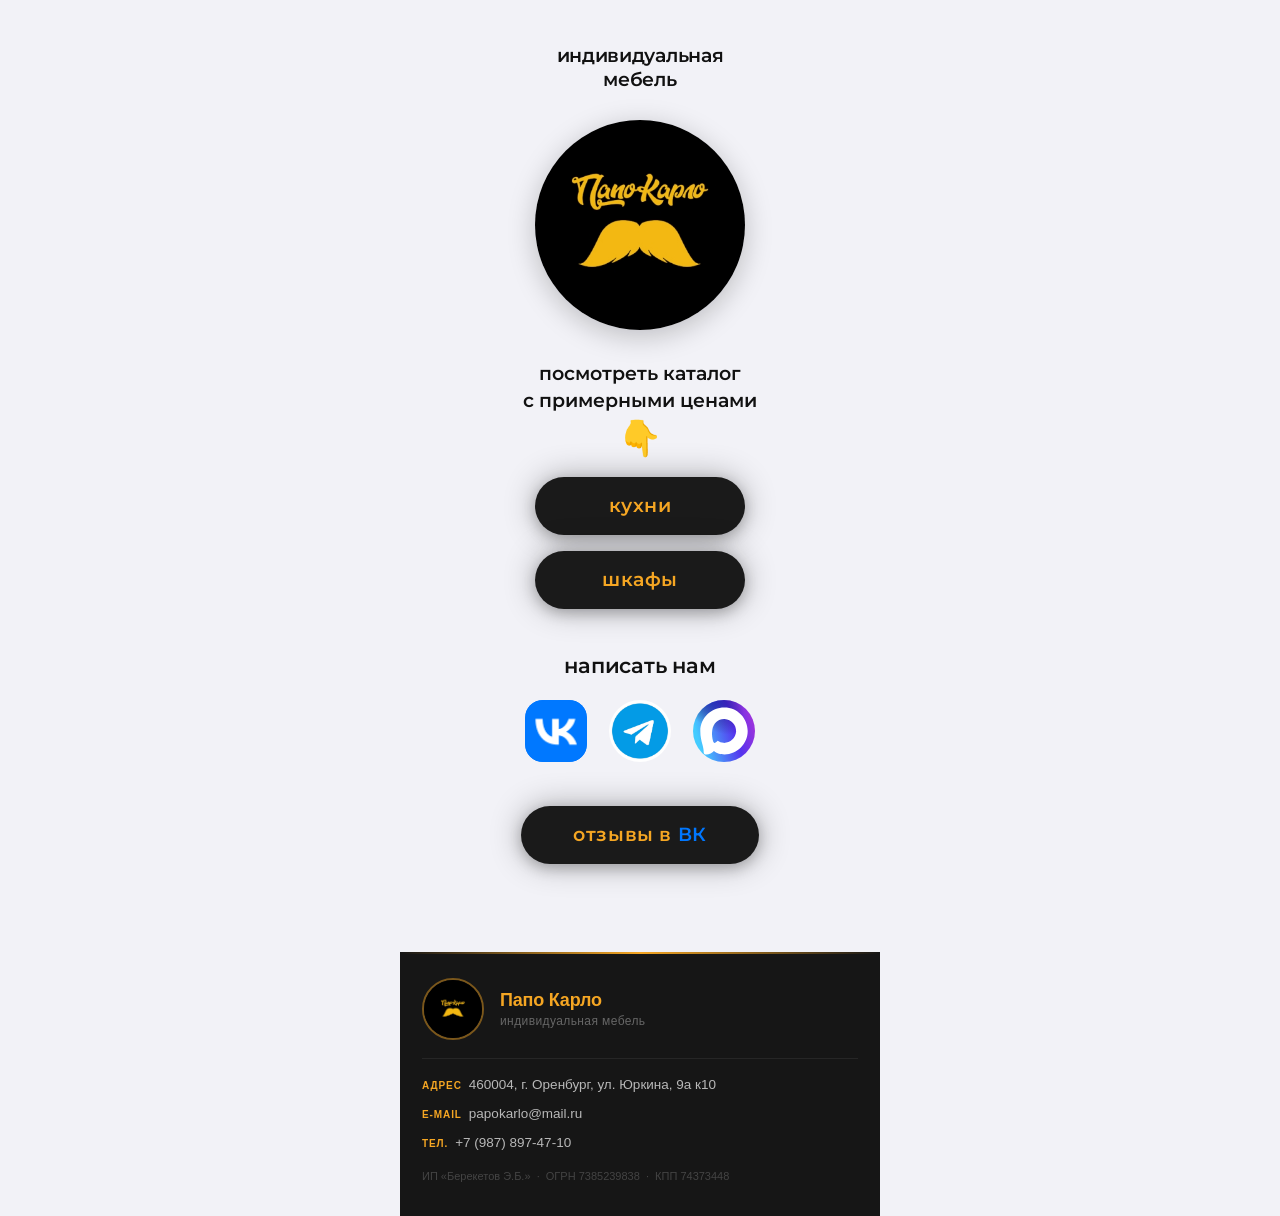
<file: index.html>
<!DOCTYPE html>
<html lang="ru">
<head>
  <meta charset="UTF-8">
  <meta name="viewport" content="width=device-width, initial-scale=1.0, maximum-scale=1.0, user-scalable=no">
  <meta name="format-detection" content="telephone=no, email=no, address=no">
  <title>Папо Карло — Индивидуальная мебель</title>
  <link rel="stylesheet" href="style.css">
</head>
<body>
  <div class="container">

    <main class="main-page">
      <h1 class="main-title">индивидуальная<br>мебель</h1>

      <div class="logo-circle">
        <img src="./images/logo.jpg" alt="Папо Карло">
      </div>

      <p class="catalog-label">посмотреть каталог<br>с примерными ценами</p>
      <div class="pointer-emoji">👇</div>

      <div class="btn-list">
        <a href="kuhni.html" class="btn btn-black">кухни</a>
        <a href="shkafy.html" class="btn btn-black">шкафы</a>
      </div>

      <section class="contact-section">
        <h2 class="section-title">написать нам</h2>

        <div class="social-row">
          <!-- VK -->
          <a href="https://vk.ru/papokarlo56" class="social-btn vk" target="_blank" rel="noopener" aria-label="ВКонтакте">
            <img src="./images/logo-vk.png" alt="">
          </a>

          <!-- Telegram -->
          <a href="https://t.me/+79878974710" class="social-btn telegram" target="_blank" rel="noopener" aria-label="Telegram">
            <img src="./images/logo-telegram.jpg" alt="Telegram">
          </a>

          <!-- MAX -->
          <a href="https://max.ru/u/f9LHodD0cOK3OOXmpDB6356bNdqKw5dNMMtFT4Jeg6U1zwDON3WSJLWB3o8" class="social-btn viber" target="_blank" rel="noopener" aria-label="MAX">
            <img src="./images/Логотип_MAX.svg" alt="MAX">
          </a>
        </div>

        <!-- Кнопка Отзывы -->
        <a href="https://vk.com/reviews-199595140" class="btn btn-black" style="margin-top:22px" target="_blank" rel="noopener">отзывы в&nbsp;<span style="color:#0077FF">ВК</span></a>
      </section>
    </main>

    <footer class="footer">
      <div class="footer-top">
        <a href="index.html" class="footer-logo-link">
          <div class="footer-logo">
            <img src="./images/logo.jpg" alt="Папо Карло">
          </div>
        </a>
        <div class="footer-brand">
          <p class="footer-brand-name">Папо Карло</p>
          <p class="footer-brand-tagline">индивидуальная мебель</p>
        </div>
      </div>
      <div class="footer-sep"></div>
      <div class="footer-contacts">
        <p><span class="fc-label">адрес</span>460004, г. Оренбург, ул. Юркина, 9а к10</p>
        <p><span class="fc-label">e-mail</span><a href="mailto:papokarlo@mail.ru">papokarlo@mail.ru</a></p>
        <p><span class="fc-label">тел.</span><a href="tel:+79878974710">+7 (987) 897-47-10</a></p>
      </div>
      <div class="footer-legal">
        <p>ИП «Берекетов Э.Б.»&nbsp;&nbsp;·&nbsp;&nbsp;ОГРН 7385239838&nbsp;&nbsp;·&nbsp;&nbsp;КПП 74373448</p>
      </div>
    </footer>

  </div>
</body>
</html>
</file>
<file: style.css>
@import url('https://fonts.googleapis.com/css2?family=Montserrat:ital,wght@0,100..900;1,100..900&display=swap');

*, *::before, *::after {
  margin: 0;
  padding: 0;
  box-sizing: border-box;
  -webkit-tap-highlight-color: transparent;
}

html, body {
  width: 100%;
  min-height: 100%;
  overflow-x: hidden;
  font-family: 'Montserrat', -apple-system, BlinkMacSystemFont, sans-serif;
  font-weight: 600;
  background: #f2f2f7;
  color: #111111;
}

.container {
  max-width: 480px;
  margin: 0 auto;
  min-height: 100vh;
  display: flex;
  flex-direction: column;
  background: #f2f2f7;
}

/* ==================== MAIN PAGE ==================== */

.main-page {
  flex: 1;
  display: flex;
  flex-direction: column;
  align-items: center;
  padding: 44px 24px 0;
}

.main-title {
  font-size: 19px;
  font-weight: 600;
  text-align: center;
  line-height: 1.25;
  margin-bottom: 28px;
  letter-spacing: -0.3px;
}

.logo-circle {
  width: 210px;
  height: 210px;
  border-radius: 50%;
  overflow: hidden;
  margin-bottom: 30px;
  box-shadow: 0 6px 28px rgba(0, 0, 0, 0.22);
}

.logo-circle img {
  width: 100%;
  height: 100%;
  object-fit: cover;
  display: block;
  transform: scale(1.55);
}

.catalog-label {
  font-size: 19px;
  font-weight: 600;
  text-align: center;
  line-height: 1.45;
  margin-bottom: 6px;
}

.pointer-emoji {
  font-size: 34px;
  text-align: center;
  margin-bottom: 22px;
  line-height: 1;
}

/* ==================== BUTTONS ==================== */

.btn-list {
  width: 100%;
  display: flex;
  flex-direction: column;
  align-items: center;
  gap: 16px;
  margin-bottom: 44px;
}

.btn {
  display: inline-flex;
  align-items: center;
  justify-content: center;
  width: auto;
  min-width: 210px;
  min-height: 58px;
  padding: 15px 52px;
  border-radius: 36px;
  font-family: 'Montserrat', sans-serif;
  font-size: 19px;
  font-weight: 600;
  line-height: 1;
  text-align: center;
  text-decoration: none;
  border: none;
  cursor: pointer;
  transition: transform 0.12s, box-shadow 0.12s;
  letter-spacing: 0.6px;
}

.btn-black {
  background: #1a1a1a;
  color: #f5a623;
  box-shadow: 0 0 32px rgba(0, 0, 0, 0.30), 0 4px 14px rgba(0, 0, 0, 0.22);
}

.btn-black:active {
  transform: scale(0.97);
  box-shadow: 0 0 14px rgba(0, 0, 0, 0.16), 0 2px 6px rgba(0, 0, 0, 0.14);
}

.btn-phone {
  background: #1a1a1a;
  color: #ffffff;
  font-size: 22px;
  letter-spacing: 1px;
  box-shadow: 0 0 22px rgba(0, 0, 0, 0.22), 0 2px 8px rgba(0, 0, 0, 0.18);
}

.btn-phone:active {
  transform: scale(0.97);
  box-shadow: 0 0 10px rgba(0, 0, 0, 0.14);
}

/* ==================== CONTACT SECTION ==================== */

.contact-section {
  width: 100%;
  display: flex;
  flex-direction: column;
  align-items: center;
  gap: 22px;
  margin-bottom: 44px;
}

.section-title {
  font-size: 21px;
  font-weight: 600;
  text-align: center;
  letter-spacing: -0.2px;
}

.social-row {
  display: flex;
  gap: 22px;
  justify-content: center;
  align-items: center;
}

.social-btn {
  display: flex;
  align-items: center;
  justify-content: center;
  width: 62px;
  height: 62px;
  text-decoration: none;
  transition: transform 0.12s;
  flex-shrink: 0;
}

.social-btn:active {
  transform: scale(0.93);
}

.social-btn.vk {
  background: #0077FF;
  border-radius: 18px;
  overflow: hidden;
}

.social-btn.telegram {
  border-radius: 50%;
  overflow: hidden;
}

.social-btn.viber {
  border-radius: 50%;
  overflow: hidden;
}

.social-btn img,
.social-btn svg {
  width: 100%;
  height: 100%;
  display: block;
  object-fit: cover;
}


/* ==================== FOOTER ==================== */

.footer,
.footer * {
  font-family: -apple-system, BlinkMacSystemFont, 'Helvetica Neue', Arial, sans-serif;
  font-weight: 400;
}

.footer {
  background: #161616;
  margin-top: 44px;
  overflow: hidden;
}

/* Золотая линия сверху */
.footer::before {
  content: '';
  display: block;
  height: 2px;
  background: linear-gradient(90deg, transparent 0%, #f5a623 50%, transparent 100%);
}

.footer-top {
  padding: 24px 22px 0;
  display: flex;
  align-items: center;
  gap: 16px;
}

.footer-logo-link {
  display: block;
  text-decoration: none;
  flex-shrink: 0;
}

.footer-logo {
  width: 62px;
  height: 62px;
  border-radius: 50%;
  overflow: hidden;
  border: 2px solid rgba(245, 166, 35, 0.45);
}

.footer-logo img {
  width: 100%;
  height: 100%;
  object-fit: cover;
  display: block;
}

.footer-brand {
  display: flex;
  flex-direction: column;
  gap: 3px;
}

.footer-brand-name {
  font-size: 18px;
  font-weight: 800;
  color: #f5a623;
  letter-spacing: -0.2px;
}

.footer-brand-tagline {
  font-size: 12px;
  color: #666;
  letter-spacing: 0.4px;
}

.footer-sep {
  margin: 18px 22px 0;
  height: 1px;
  background: rgba(255, 255, 255, 0.07);
}

.footer-contacts {
  padding: 16px 22px 0;
  display: flex;
  flex-direction: column;
  gap: 9px;
}

.footer-contacts p {
  font-size: 13.5px;
  color: #b8b8b8;
  line-height: 1.5;
}

.footer-contacts a {
  color: #b8b8b8;
  text-decoration: none;
}

.fc-label {
  display: inline-block;
  color: #f5a623;
  font-size: 10px;
  font-weight: 600;
  text-transform: uppercase;
  letter-spacing: 0.9px;
  margin-right: 7px;
  vertical-align: middle;
}

.footer-legal {
  padding: 14px 22px 30px;
}

.footer-legal p {
  font-size: 11px;
  color: #444;
  line-height: 1.7;
}

/* ==================== CATALOG PAGE ==================== */

.catalog-page {
  flex: 1;
  display: flex;
  flex-direction: column;
}

.catalog-intro {
  padding: 28px 20px 18px;
  text-align: center;
}

.catalog-intro p {
  font-size: 17px;
  font-weight: 600;
  line-height: 1.55;
  text-align: center;
}

.photo-grid {
  display: grid;
  grid-template-columns: repeat(2, 1fr);
  gap: 6px;
  padding: 0 10px 6px;
}

.photo-item {
  aspect-ratio: 4 / 3;
  overflow: hidden;
  cursor: pointer;
  background: #c8c8c8;
  position: relative;
  border-radius: 10px;
}

.photo-item img {
  width: 100%;
  height: 100%;
  object-fit: cover;
  display: block;
  transition: transform 0.18s;
}

.photo-item:active img {
  transform: scale(0.97);
}

.photo-placeholder {
  position: absolute;
  inset: 0;
  display: flex;
  align-items: center;
  justify-content: center;
  background: #d2d2d2;
  color: #aaaaaa;
  font-size: 12px;
  font-weight: 600;
}

/* ---- Бейдж цены на фото в сетке ---- */
.price-badge {
  position: absolute;
  bottom: 8px;
  left: 8px;
  background: rgba(10, 10, 10, 0.72);
  backdrop-filter: blur(6px);
  -webkit-backdrop-filter: blur(6px);
  color: #ffffff;
  font-family: 'Montserrat', sans-serif;
  font-size: 12px;
  font-weight: 600;
  padding: 5px 11px;
  border-radius: 20px;
  letter-spacing: 0.2px;
  pointer-events: none;
}

/* ---- Цена в лайтбоксе ---- */
.lb-price {
  position: absolute;
  bottom: 14px;
  left: 14px;
  background: rgba(10, 10, 10, 0.75);
  backdrop-filter: blur(8px);
  -webkit-backdrop-filter: blur(8px);
  color: #ffffff;
  font-family: 'Montserrat', sans-serif;
  font-size: 18px;
  font-weight: 700;
  padding: 14px 18px;
  border-radius: 24px;
  letter-spacing: 0.3px;
  white-space: nowrap;
  pointer-events: none;
}

/* ==================== CATALOG BOTTOM ==================== */

.catalog-bottom {
  padding: 40px 24px 0;
  display: flex;
  flex-direction: column;
  align-items: center;
  gap: 14px;
}

.catalog-bottom .section-title {
  margin-top: 10px;
}

/* ==================== LIGHTBOX ==================== */

.lightbox {
  display: none;
  position: fixed;
  inset: 0;
  background: rgba(20, 18, 14, 0.72);
  backdrop-filter: blur(10px);
  -webkit-backdrop-filter: blur(10px);
  z-index: 9999;
  flex-direction: column;
  align-items: center;
  justify-content: center;
}

.lightbox.open {
  display: flex;
}

.lightbox-img-wrap {
  width: 100%;
  height: 100%;
  display: flex;
  align-items: center;
  justify-content: center;
  padding: 70px 0 56px;
}

.lb-img-box {
  position: relative;
  max-width: 94%;
  max-height: 100%;
  display: flex;
  line-height: 0;
}

.lightbox-img {
  width: 100%;
  max-height: calc(100vh - 126px);
  object-fit: contain;
  display: block;
  border-radius: 10px;
  box-shadow: 0 8px 40px rgba(0, 0, 0, 0.5);
  user-select: none;
  -webkit-user-drag: none;
}

/* Кнопка закрыть */
.lightbox-close {
  position: absolute;
  top: 16px;
  right: 16px;
  width: 44px;
  height: 44px;
  background: #1a1a1a;
  border: 1.5px solid rgba(245, 166, 35, 0.5);
  border-radius: 50%;
  color: #f5a623;
  font-size: 18px;
  line-height: 1;
  cursor: pointer;
  display: flex;
  align-items: center;
  justify-content: center;
  z-index: 2;
  box-shadow: 0 2px 12px rgba(0, 0, 0, 0.4);
}

.lightbox-close:active {
  background: #2a2a2a;
  transform: scale(0.93);
}

/* Кнопки влево / вправо */
.lightbox-prev,
.lightbox-next {
  position: absolute;
  top: 50%;
  transform: translateY(-50%);
  width: 44px;
  height: 72px;
  background: #1a1a1a;
  border: 1.5px solid rgba(245, 166, 35, 0.4);
  border-radius: 12px;
  color: #f5a623;
  font-size: 26px;
  cursor: pointer;
  display: flex;
  align-items: center;
  justify-content: center;
  z-index: 2;
  touch-action: manipulation;
  box-shadow: 0 4px 16px rgba(0, 0, 0, 0.4);
}

.lightbox-prev { left: 10px; }
.lightbox-next { right: 10px; }

.lightbox-prev:active,
.lightbox-next:active {
  background: #2a2a2a;
  transform: translateY(-50%) scale(0.95);
}

/* Счётчик */
.lightbox-counter {
  position: absolute;
  bottom: 18px;
  left: 50%;
  transform: translateX(-50%);
  background: #1a1a1a;
  border: 1px solid rgba(245, 166, 35, 0.3);
  border-radius: 20px;
  padding: 5px 16px;
  color: #f5a623;
  font-size: 13px;
  font-weight: 600;
  white-space: nowrap;
  box-shadow: 0 2px 10px rgba(0, 0, 0, 0.35);
}

/* ==================== SMALL PHONES ==================== */

@media (max-width: 360px) {
 
  .logo-circle { width: 180px; height: 180px; }
 
  .btn { font-size: 18px; min-height: 56px; }
  .btn-phone { font-size: 19px; }
  .social-btn { width: 64px; height: 64px; }
  .section-title { font-size: 19px; }
  .catalog-intro p { font-size: 15px; }
}

@media (max-width: 320px) {

  .logo-circle { width: 155px; height: 155px; }
  .social-row { gap: 14px; }
  .social-btn { width: 58px; height: 58px; }
  .btn { font-size: 17px; min-height: 52px; }
}
</file>
